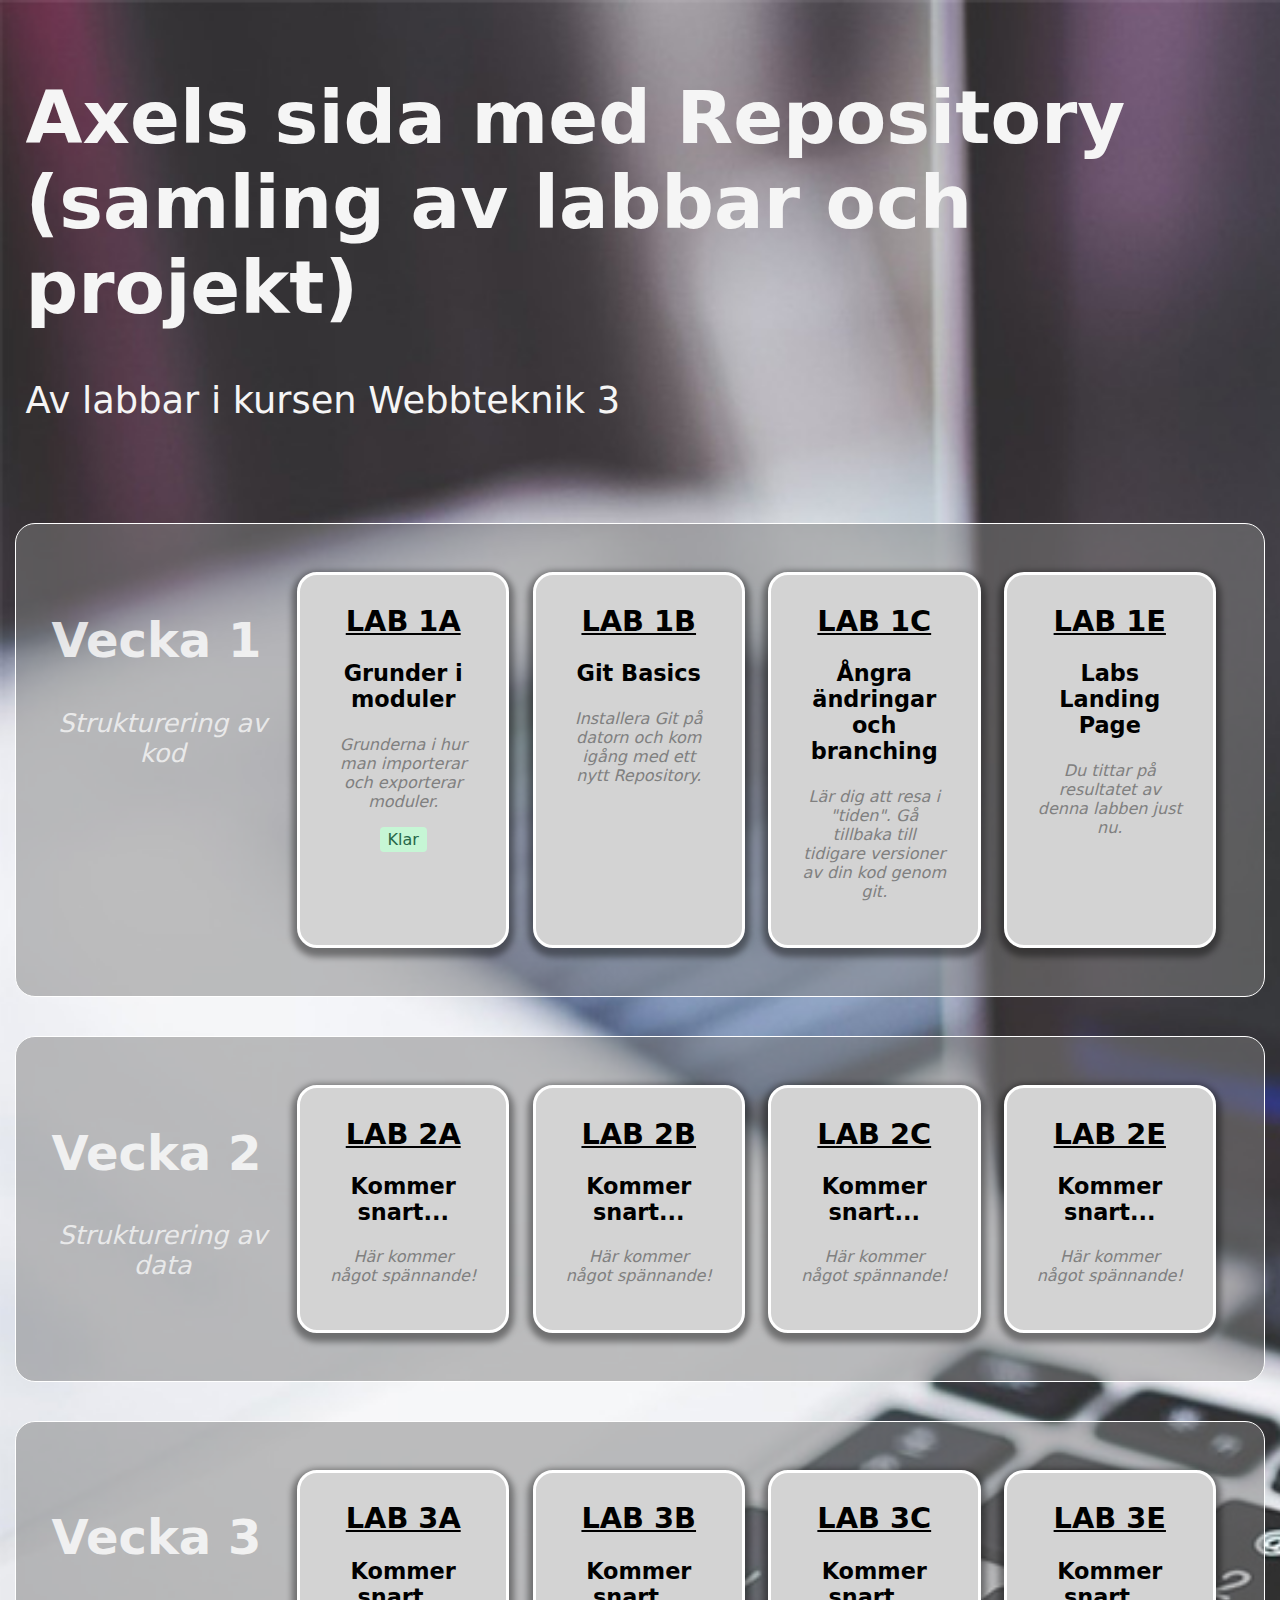
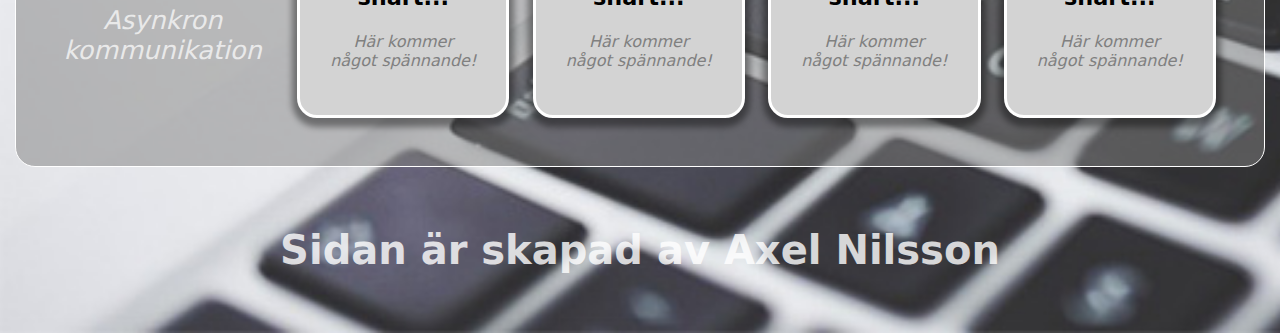
<file: index.html>
<!DOCTYPE html>
<html lang="sv">

<head>
    <meta charset="UTF-8">
    <meta name="viewport" content="width=device-width, initial-scale=1.0">
    <title>Repository</title>
    <link rel="stylesheet" href="global.css">
    <link rel="icon" href="data:image/svg+xml,<svg xmlns=%22http://www.w3.org/2000/svg%22 viewBox=%220 0 100 100%22><text y=%22.9em%22 font-size=%2290%22>👽</text></svg>">
</head>

<body>
    <header>
        <h1>Axels sida med Repository (samling av labbar och projekt)</h1>
        <p>Av labbar i kursen Webbteknik 3</p>
    </header>
    <main>
        <section class="week">
            <div class="introvecka">
                <h2>Vecka 1</h2>
                <p>Strukturering av kod</p>
            </div>
            <div class="labs">
                <a href="1a/index.html" target="_blank">LAB 1A</a>
                <h3>Grunder i moduler</h3>
                <p>Grunderna i hur man importerar och exporterar moduler.</p>
                <span class="badge done">Klar</span>
            </div>
            <div class="labs">
                <a href="1a/index.html">LAB 1B</a>
                <h3>Git Basics</h3>
                <p>Installera Git på datorn och kom igång med ett nytt Repository.</p>
            </div>
            <div class="labs">
                <a href="1a/index.html">LAB 1C</a>
                <h3>Ångra ändringar och branching</h3>
                <p>Lär dig att resa i "tiden". Gå tillbaka till tidigare versioner av din kod genom git.</p>
            </div>
            <div class="labs">
                <a href="1a/index.html">LAB 1E</a>
                <h3>Labs Landing Page</h3>
                <p>Du tittar på resultatet av denna labben just nu.</p>
            </div>
        </section>
        <section class="week">
            <div class="introvecka">
                <h2>Vecka 2</h2>
                <p>Strukturering av data</p>
            </div>
            <div class="labs">
                <a href="1a/index.html">LAB 2A</a>
                <h3>Kommer snart...</h3>
                <p>Här kommer något spännande!</p>
            </div>
            <div class="labs">
                <a href="1a/index.html">LAB 2B</a>
                <h3>Kommer snart...</h3>
                <p>Här kommer något spännande!</p>
            </div>
            <div class="labs">
                <a href="1a/index.html">LAB 2C</a>
                <h3>Kommer snart...</h3>
                <p>Här kommer något spännande!</p>
            </div>
            <div class="labs">
                <a href="1a/index.html">LAB 2E</a>
                <h3>Kommer snart...</h3>
                <p>Här kommer något spännande!</p>
            </div>
        </section>
        <section class="week">
            <div class="introvecka">
                <h2>Vecka 3</h2>
                <p>Asynkron kommunikation</p>
            </div>
            <div class="labs">
                <a href="1a/index.html">LAB 3A</a>
                <h3>Kommer snart...</h3>
                <p>Här kommer något spännande!</p>
            </div>
            <div class="labs">
                <a href="1a/index.html">LAB 3B</a>
                <h3>Kommer snart...</h3>
                <p>Här kommer något spännande!</p>
            </div>
            <div class="labs">
                <a href="1a/index.html">LAB 3C</a>
                <h3>Kommer snart...</h3>
                <p>Här kommer något spännande!</p>
            </div>
            <div class="labs">
                <a href="1a/index.html">LAB 3E</a>
                <h3>Kommer snart...</h3>
                <p>Här kommer något spännande!</p>
            </div>
        </section>
    </main>
    <footer>
        <p>Sidan är skapad av Axel Nilsson</p>
    </footer>

</body>

</html>
</file>
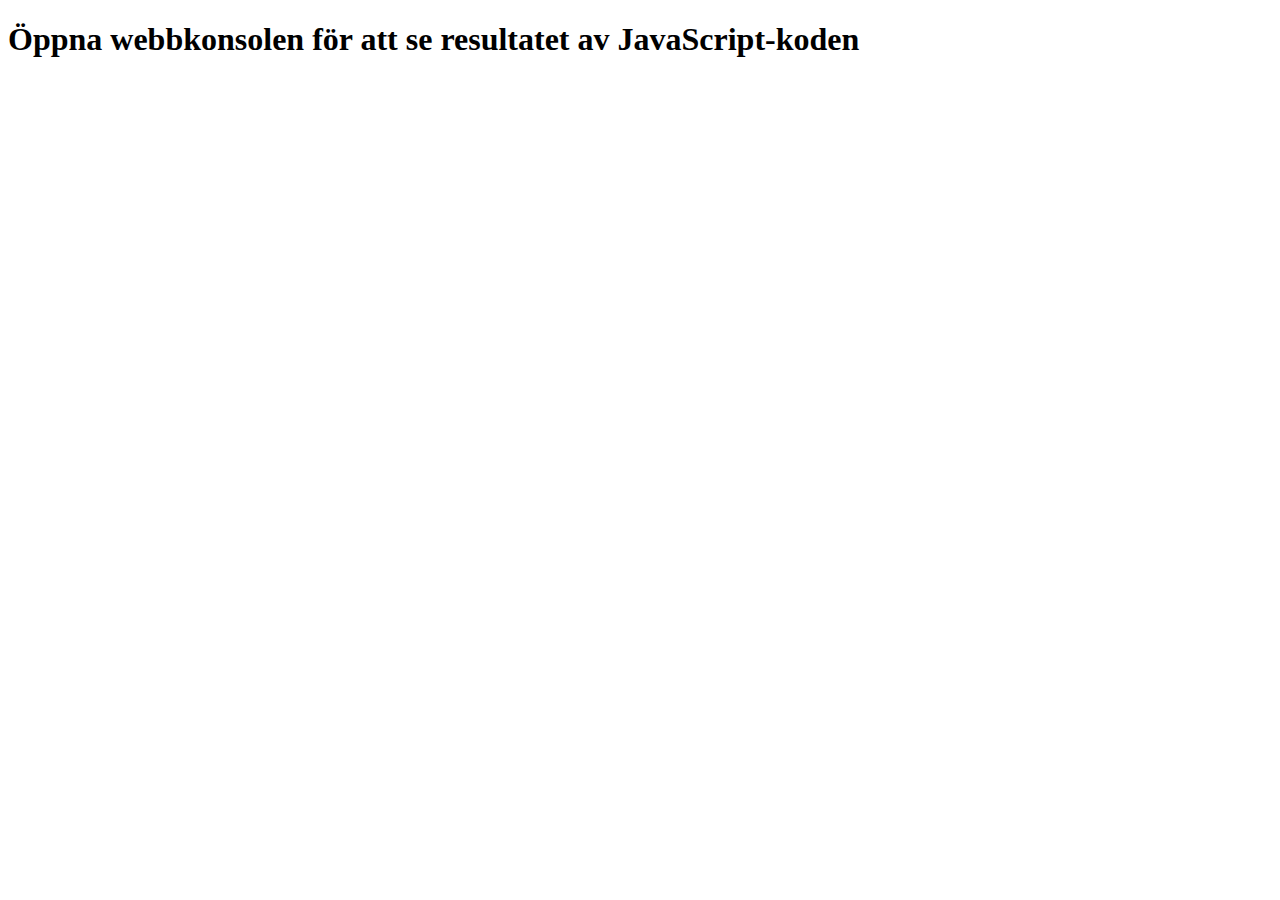
<file: 1a/index.html>
<!DOCTYPE html>
<html lang="en">

<head>
    <meta charset="UTF-8">
    <meta name="viewport" content="width=device-width, initial-scale=1.0">
    <title>Labb 1a - tester med värden</title>
    <script type="module" src="main.js"></script>
</head>

<body>
<h1>Öppna webbkonsolen för att se resultatet av JavaScript-koden</h1>
</body>

</html>
</file>
<file: global.css>
html,
body {
    font-family: system-ui, -apple-system, BlinkMacSystemFont, 'Segoe UI', Roboto, Oxygen, Ubuntu, Cantarell, 'Open Sans', 'Helvetica Neue', sans-serif;
    margin: 0;
    background-image: url(img/kod-dator.jpg);
    background-size: cover;
}

header {
    padding: 2%;
    font-size: 2.3em;
    color: whitesmoke;
}

header p {
    text-decoration: double;
}

.week {
    display: flex;
    flex-direction: row;
    justify-content: start;
    padding: 3rem;
    margin-top: 3%;
    background-color: rgba(128, 128, 128, .5);
    width: 90%;
    justify-self: center;
    border-radius: 20px;
    border: solid white .6px;
}

h2 {
    font-size: 3em;
    white-space: nowrap;
    color: white;
    opacity: 0.8;
    margin-left: -6%;
}

.labs {
    background-color: lightgray;
    text-align: center;
    border-radius: 20px;
    padding: 2.5%;
    margin-left: 2%;
    border: solid white;
    box-shadow: 0 4px 6px 5px rgba(0, 0, 0, 0.4);
    width: 50%;
}

.labs a {
    font-size: 1.8em;
    color: black;
    font-weight: bold;
    transition: .6s;
    display: inline-block;
}

.labs a:hover {
    font-weight: lighter;
    transform: scale(1.3);
}

.labs h3 {
    font-size: 1.4em;
}

.labs p {
    color: gray;
    font-style: italic;
}

.introvecka p {
    text-align: center;
    font-size: 1.6em;
    color: white;
    font-style: italic;
    opacity: 0.7;
    margin-left: -6%;
}

footer {
    font-size: 2.5em;
    color: white;
    padding: 20px;
    text-align: center;
    font-weight: bold;
    opacity: 0.8;
}

.badge {
    display: inline-block;
    padding: 0.2rem 0.5rem;
    border-radius: 4px;
    font-size: 1rem;
}

.badge.done {
    background-color: #c6f6d5;
    color: #276749;
}

.badge.wip {
    background-color: #fefcbf;
    color: #975a16;
}
</file>
